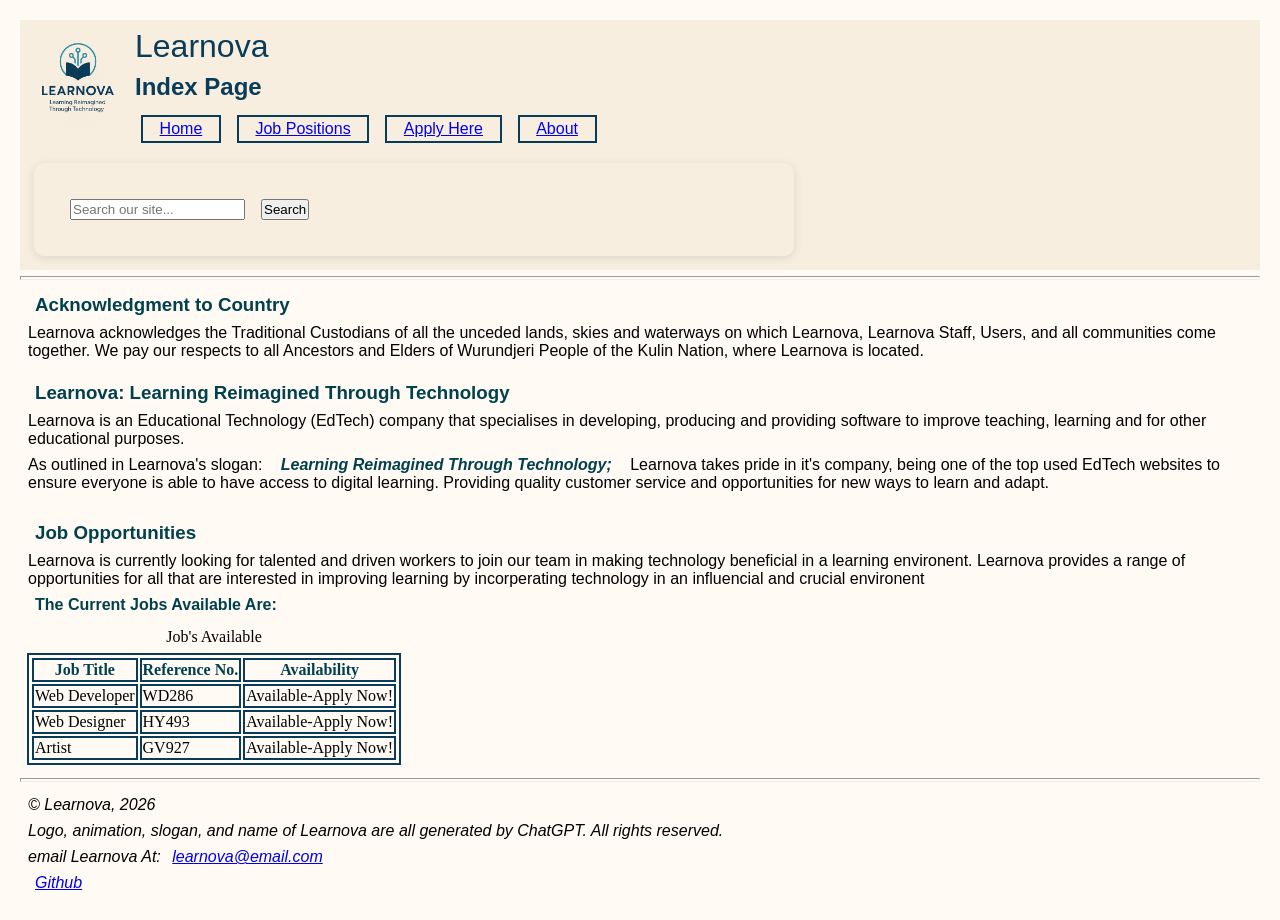
<file: Group_Assignment_2/index.html>
<!DOCTYPE html>
<html lang="en">

<!-- Index Page Setup + Title-->

  <meta charset="utf-8" />
  <meta name="description" content="Learnova" />
  <meta name="keywords" content="HTML, CSS, Group, Project, Educational, Technology, EdTech, Company, Learnova" />
  <meta name="author" content="Taya Ford" />
  <title>Learnova</title>

  <link rel="stylesheet" href="styles/styling.css" />

<!-- Internal CSS -->
<style>
   section, div {
    font-family: Calibri;
    }
 </style>



  <!--Body of HTML Page-->

    <header>
      <img src="Image\logo.jpg" alt="Group Photo" width="100" style="float: left;">
      <h1>Learnova</h1>
      <h2>Index Page</h2>

      <!--Navigation Section-->
      <nav>
        <p class="menu"><a href="index.html">Home</a></p>
        <p class="menu"><a href="jobs.html">Job Positions</a></p>
        <p class="menu"><a href="apply.html">Apply Here</a></p>
        <p class="menu"><a href="about.html">About</a></p>
      </nav>


    <!--Search Box--><search>
  <form id="search-form">
    <input type="search" name="q" placeholder="Search our site..." aria-label="Search through site content">
    <button type="submit">Search</button>
  </form>
</search>
    </header>

<hr>

<body>
<!-- Acknoledgment of Country and Aboriginal and Torres Strait Islander Peoples-->
 <div>
    <h3><strong>Acknowledgment to Country</strong></h3>
    <p>Learnova acknowledges the Traditional Custodians of all the unceded lands,
      skies and waterways on which Learnova, Learnova Staff, Users, and all communities come
      together. We pay our respects to all Ancestors and Elders of Wurundjeri People of the Kulin
      Nation, where Learnova is located.
    </p>
 </div>


  <!--Contains the titles, subtitles and descriptions of the webpage/index page, explaining the company and outlining the jobs-->
  <div>
    <h3><strong>Learnova: Learning Reimagined Through Technology</strong></h3>
      <p>Learnova is an Educational Technology (EdTech) company that
        specialises in developing, producing and providing software to
        improve teaching, learning and for other educational purposes.
      </p>
      <p>As outlined in Learnova's slogan: <strong><em>Learning Reimagined Through Technology;</em></strong> 
        Learnova takes pride in it's company, being one of the top used EdTech websites to ensure everyone 
        is able to have access to digital learning. Providing quality customer service and opportunities for 
        new ways to learn and adapt.
      </p>
  </div>

  <div>
  </div>

  <section>
    <h3><strong>Job Opportunities</strong></h3>
    <p>Learnova is currently looking for talented and driven workers
      to join our team in making technology beneficial in a learning 
      environent. Learnova provides a range of opportunities for all 
      that are interested in improving learning by incorperating technology
      in an influencial and crucial environent</p>
    <p><strong>The Current Jobs Available Are:</strong></p>

  <!--Table displaying available jobs-->
    <table>
      <caption>Job's Available</caption>
      <thead>
        <tr>
          <th>Job Title</th>
          <th>Reference No.</th>
          <th>Availability</th>
        </tr>
      </thead>
      <tbody>
        <tr>
          <td>Web Developer</td>
          <td>WD286</td>
          <td>Available-Apply Now!</td>
        </tr>
        <tr>
          <td>Web Designer</td>
          <td>HY493</td>
          <td>Available-Apply Now!</td>
        </tr>
        <tr>
          <td>Artist</td>
          <td>GV927</td>
          <td>Available-Apply Now!</td>
        </tr>
    </tbody>
    </table>
  </section>
  </body>


  <hr>

  <footer>
    <p>© Learnova, 2026</p>
    <p>Logo, animation, slogan, and name of Learnova are all generated by ChatGPT. All rights reserved.</p>
    <p>email Learnova At: <a href="mailto:learnova@email.com" title="Learnova Email">learnova@email.com</a></p>
    <p><a href="https://github.com/106463874/Group_Assignment_1Github">Github</a>
  </footer>


  </body>
</html>
</file>
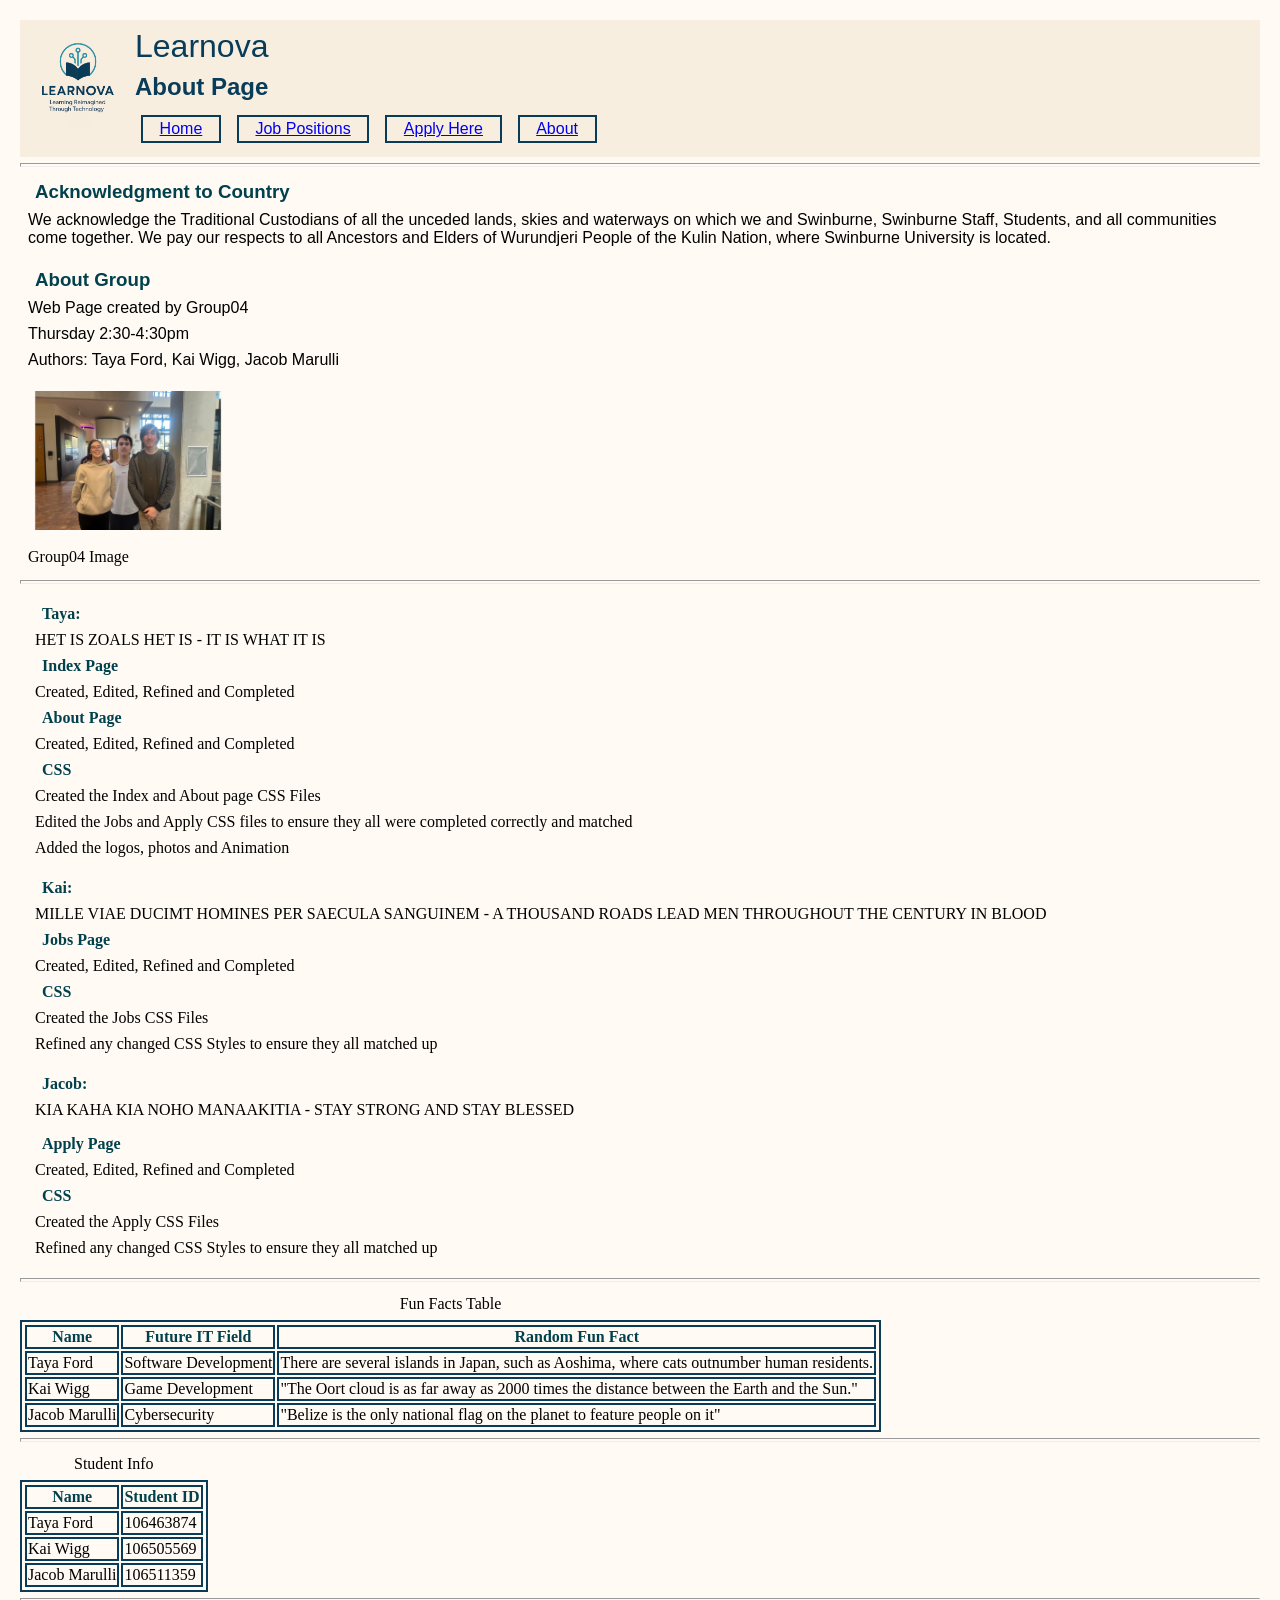
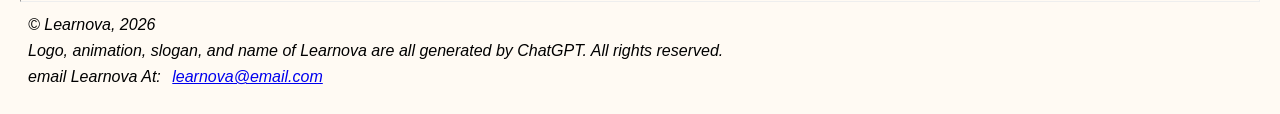
<file: Group_Assignment_2/about.html>
<!DOCTYPE html>
<html lang="en">

<!-- Index Page Setup + Title-->
    <head>
        <meta charset="utf-8">
        <meta name="description" content="Learnova">
        <meta name="keywords" content="HTML, CSS, Group, Project, Educational, Technology, EdTech, Company, Learnova">
        <meta name="author" content="Taya Ford">
        <title>About | Learnova</title>
    </head>

<!-- Internal CSS -->
<style>
   section, div {
    font-family: Calibri;
    }

    td:hover{
    color: white;
    background-color: #2f92a4;
    border: #093c58 solid 2px;
    }

 </style>



    <link rel="stylesheet" href="styles/styling.css" />

  <!--Body of HTML Page-->
    <header>
    <img src="Image\logo.jpg" alt="Group Photo" width="100" style="float: left;">
      <h1>Learnova</h1>
      <h2>About Page</h2>

      <!--Navigation Section-->
      <nav>
        <p class="menu"><a href="index.html">Home</a></p>
        <p class="menu"><a href="jobs.html">Job Positions</a></p>
        <p class="menu"><a href="apply.html">Apply Here</a></p>
        <p class="menu"><a href="about.html">About</a></p>
      </nav>
    </header>

    <hr>

    <!-- Acknoledgment of Country and Aboriginal and Torres Strait Islander Peoples-->
    <div>
        <h3><strong>Acknowledgment to Country</strong></h3>
        <p>We acknowledge the Traditional Custodians of all the unceded lands,
        skies and waterways on which we and Swinburne, Swinburne Staff, Students, and all communities come
        together. We pay our respects to all Ancestors and Elders of Wurundjeri People of the Kulin
        Nation, where Swinburne University is located.
        </p>
    </div>



    <section>
        <h3><strong>About Group</strong></h3>
        <p>Web Page created by Group04</p>
        <p>Thursday 2:30-4:30pm</p>
        <p>Authors: Taya Ford, Kai Wigg, Jacob Marulli</p>
    </section>

    <figure>
        <img src="Image\group.jpg" alt="Group Photo" width="200">
        <figcaption>Group04 Image</figcaption>
    </figure>

    <hr>
    <div>
        <dl>
            <dt><strong>Taya: </strong></h3></dt>
            <dt>HET IS ZOALS HET IS - IT IS WHAT IT IS</dt>
            <dt><strong>Index Page</strong></dt>
            <dd>Created, Edited, Refined and Completed</dd>
            <dt><strong>About Page</strong></dt>
            <dd>Created, Edited, Refined and Completed</dd>
            <dt><strong>CSS</strong></dt>
            <dd>Created the Index and About page CSS Files</dd>
            <dd>Edited the Jobs and Apply CSS files to ensure they all were completed correctly and matched</dd>
            <dd>Added the logos, photos and Animation</dd>
        </dl>

        <dl>
            <dt><strong>Kai:</strong></h3></dt>
            <dt>MILLE VIAE DUCIMT HOMINES PER SAECULA SANGUINEM - A THOUSAND ROADS LEAD MEN THROUGHOUT THE CENTURY IN BLOOD</dt>
            <dt><strong>Jobs Page</strong></dt>
            <dd>Created, Edited, Refined and Completed</dd>
            <dt><strong>CSS</strong></dt>
            <dd>Created the Jobs CSS Files</dd>
            <dd>Refined any changed CSS Styles to ensure they all matched up</dd>
        </dl>

        <dl>
            <dt><strong>Jacob:</strong></h3></dt>
            <dt>KIA KAHA KIA NOHO MANAAKITIA - STAY STRONG AND STAY BLESSED</dt>
            <dt></dt>
            <dt><strong>Apply Page</strong></dt>
            <dd>Created, Edited, Refined and Completed</dd>
            <dt><strong>CSS</strong></dt>
            <dd>Created the Apply CSS Files</dd>
            <dd>Refined any changed CSS Styles to ensure they all matched up</dd>
        </dl>
    </div>


    <hr>
      <!--Table displaying Future Careers-->
    <table>
      <caption>Fun Facts Table</caption>
      <thead>
        <tr>
          <th>Name</th>
          <th>Future IT Field</th>
          <th>Random Fun Fact</th>
        </tr>
      </thead>
      <tbody>
        <tr>
          <td>Taya Ford</td>
          <td>Software Development</td>
          <td> There are several islands in Japan, such as Aoshima, where cats outnumber human residents.</td>
        </tr>
        <tr>
          <td>Kai Wigg</td>
          <td>Game Development</td>
          <td>"The Oort cloud is as far away as 2000 times the distance between the Earth and the Sun."</td>
        </tr>
        <tr>
          <td>Jacob Marulli</td>
          <td>Cybersecurity</td>
          <td>"Belize is the only national flag on the planet to feature people on it"</td>
        </tr>
    </tbody>
    </table>

    <hr>

      <!--Table displaying info-->
    <table>
      <caption>Student Info</caption>
      <thead>
        <tr>
          <th>Name</th>
          <th>Student ID</th>
        </tr>
      </thead>
      <tbody>
        <tr>
          <td>Taya Ford</td>
          <td>106463874</td>
        </tr>
        <tr>
          <td>Kai Wigg</td>
          <td>106505569</td>
        </tr>
        <tr>
          <td>Jacob Marulli</td>
          <td>106511359</td>
        </tr>
    </tbody>
    </table>

    <hr>


    <footer>
        <p>© Learnova, 2026</p>
        <p>Logo, animation, slogan, and name of Learnova are all generated by ChatGPT. All rights reserved.</p>
        <p>email Learnova At: <a href="mailto:learnova@email.com" title="Learnova Email">learnova@email.com</a></p>
    </footer>
</html>
</file>
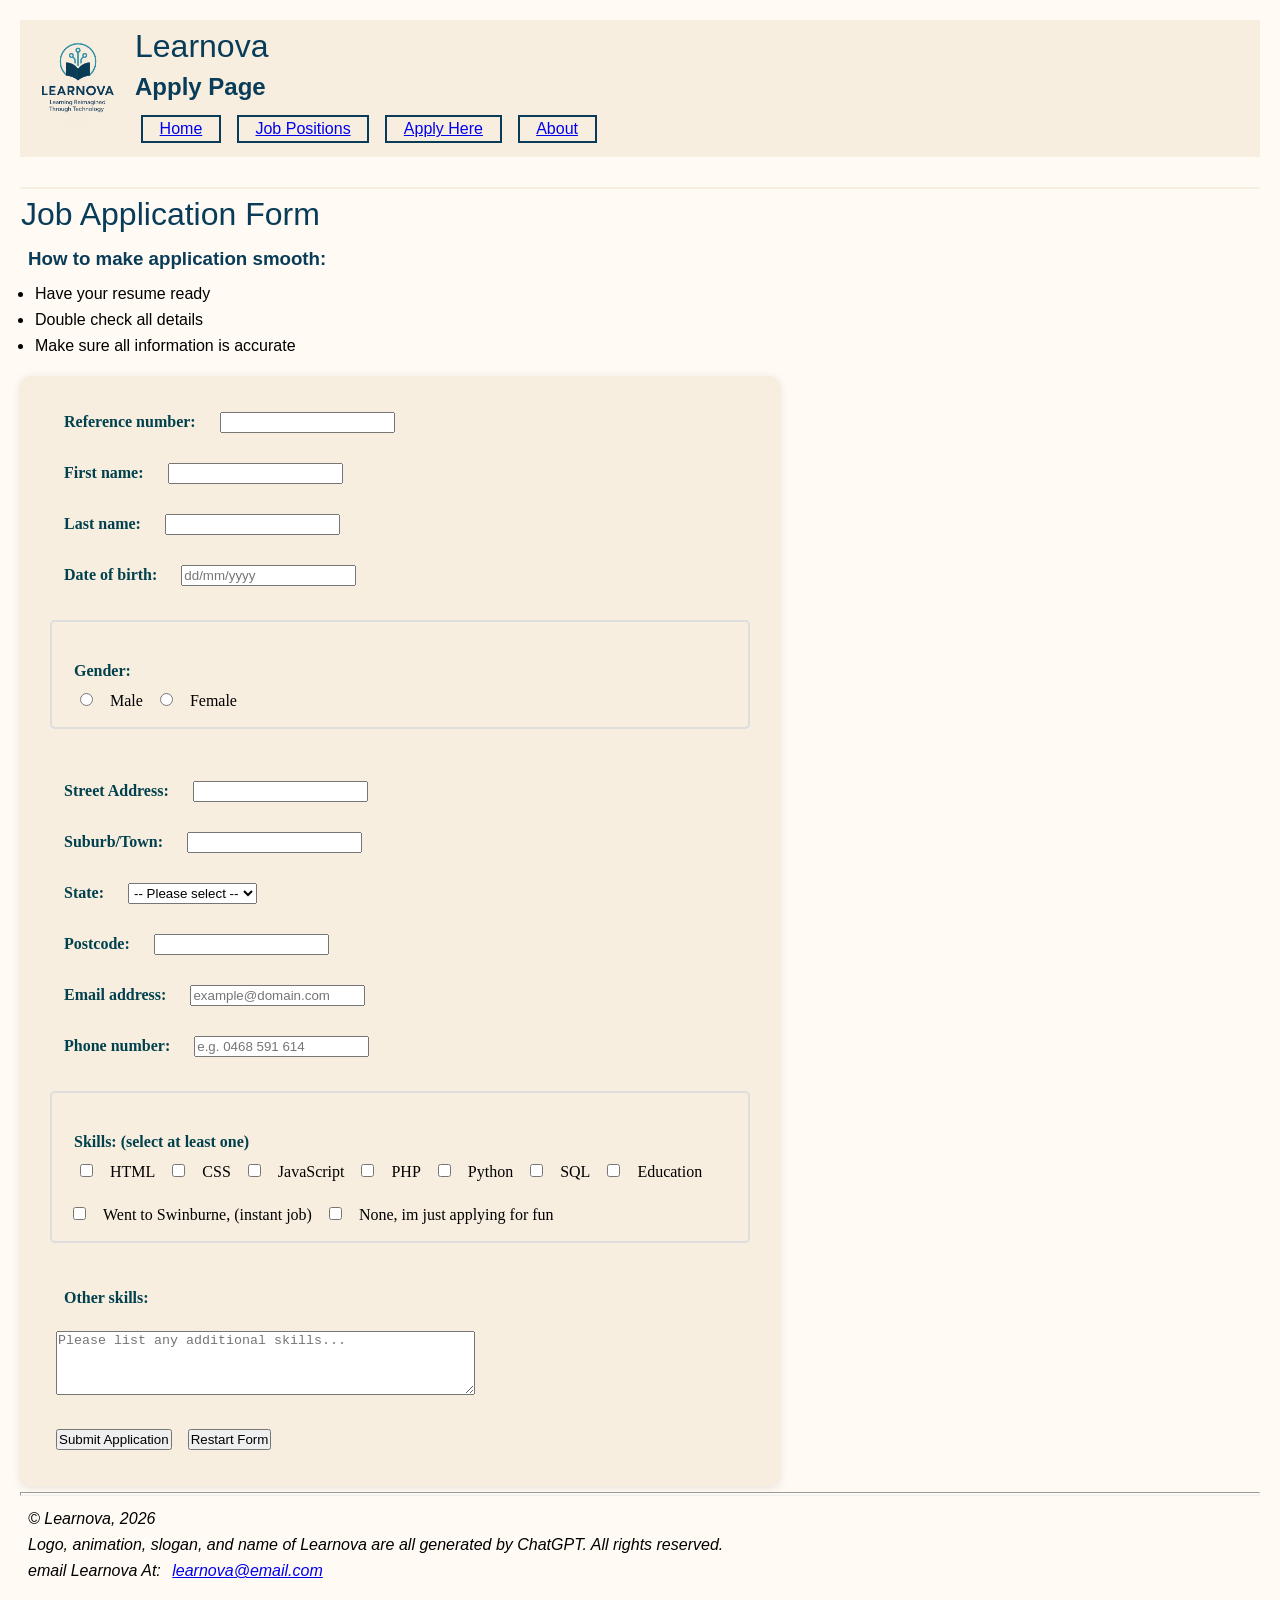
<file: Group_Assignment_2/apply.html>
<!DOCTYPE html>
<html lang="en">
<header>
    <meta charset="UTF-8">
    <title>Job Apply Form</title>
    <link rel="stylesheet" href="styles/styling.css">
    <img src="Image\logo.jpg" alt="Group Photo" width="100" style="float: left;">
    <h1>Learnova</h1>
    <h2>Apply Page</h2>

      <!--Navigation Section-->
      <nav>
        <p class="menu"><a href="index.html">Home</a></p>
        <p class="menu"><a href="jobs.html">Job Positions</a></p>
        <p class="menu"><a href="apply.html">Apply Here</a></p>
        <p class="menu"><a href="about.html">About</a></p>
      </nav>
</header>


  <!--Body of HTML Page-->
  <br>
    <header>

    </header>


<body>
    <h1>Job Application Form</h1>
        <aside>
        <h3>How to make application smooth:</h3>
        <ul>
            <li>Have your resume ready</li>
            <li>Double check all details</li>
            <li>Make sure all information is accurate</li>
        </ul>
    </aside>
    <!-- Form test and all Job form questions -->
    <form action="https://mercury.swin.edu.au/it000000/formtest.php" method="POST">
     <strong> <label for="jobRef">Reference number:</label></strong>
    <input type="text" id="jobRef" name="jobRef" 
           pattern="[A-Za-z0-9]{5}" 
           title="Your Job reference number must be exactly 5 characters"
           maxlength="5"
           required>
    <br><br>  
    <!--Above is the Job Reference Number -->
<strong><label for="firstName">First name:</label></strong>
    <input type="text" id="firstName" name="firstName" 
           pattern="[A-Za-z]{1,20}" 
           title="Maximum name length of 20 character, letters only"
           maxlength="20"
           required>
    <br><br>
    <strong><label for="lastName">Last name:</label></strong>
    <input type="text" id="lastName" name="lastName" 
           pattern="[A-Za-z]{1,20}" 
           title="Maximum last name lenght of 20 characters, letters only"
           maxlength="20"
           required>
         <!--Above is both first and last name fields -->
    <br><br>     
    <strong><label for="dob">Date of birth:</label></strong>
    <input type="text" id="dob" name="dob" 
           placeholder="dd/mm/yyyy"
           pattern="(0[1-9]|[12][0-9]|3[01])/(0[1-9]|1[012])/(19|20)\d\d"
           title="Enter a valid date in d/m/y format"
           required>
    <br><br>
 <!-- Above is the date of birth field -->
    
    <fieldset>
        <strong><legend>Gender:</legend></strong>
        
        <input type="radio" id="male" name="gender" value="male" required>
        <label for="male">Male</label>
        
        <input type="radio" id="female" name="gender" value="female">
        <label for="female">Female</label>
    </fieldset>
    <br><br>
    <!-- Gender button option thing above -->
    
    <strong><label for="street">Street Address:</label></strong>
    <input type="text" id="street" name="street"
           title="Enter street address"
           maxlength="40"
           required>
    <br><br>
<!-- Street Adress, capped at 40 letters-->
    
    <strong><label for="suburb">Suburb/Town:</label></strong>
    <input type="text" id="suburb" name="suburb" 
    title="enter suburb"
           maxlength="40"
           required>
    <br><br>
<!-- Suburb/town, pretty self explanatory-->

    <strong><label for="state">State:</label></strong>
    <select id="state" name="state" required>
        <option value="">-- Please select --</option>
        <option value="VIC">VIC</option>
        <option value="NSW">NSW</option>
        <option value="QLD">QLD</option>
        <option value="NT">NT</option>
        <option value="WA">WA</option>
        <option value="SA">SA</option>
        <option value="TAS">TAS</option>
        <option value="ACT">ACT</option>
    </select>
    <br><br>
<!-- Do these notes in the code get read? question I shouldve asked-->
 <!-- If they do, above is state dropdown box-->
  
    <strong><label for="postcode">Postcode:</label></strong>
    <input type="text" id="postcode" name="postcode" 
           pattern="\d{4}" 
           title="Please enter 4 digit post code"
           maxlength="4"
           required>
    <br><br>
    <!-- 4 Digit Post Code-->
    
    <strong><label for="email">Email address:</label></strong>
    <input type="email" id="email" name="email"
    title="Please enter a valid email address" 
           placeholder="example@domain.com"
           required>
    <br><br>
<!-- User email -->
    
    <strong><label for="phone">Phone number:</label></strong>
    <input type="tel" id="phone" name="phone" 
           pattern="[0-9\s\-\(\)]{8,12}"
           title="Please enter a valid phone number"
           placeholder="e.g. 0468 591 614"
           required>
    <br><br>
    <!-- Phone number form -->
    <!-- That is my actual phone number, I didnt wanna accidentally put a real one for some random person, please do not call it -->
      <fieldset>
       <strong> <legend>Skills: (select at least one)</legend></strong>
        
        <input type="checkbox" id="html" name="skills" value="html">
        <label for="Html">HTML</label>
        
        <input type="checkbox" id="css" name="skills" value="css">
        <label for="Css">CSS</label>
        
        <input type="checkbox" id="javascript" name="skills" value="javascript">
        <label for="Javascript">JavaScript</label>
        
        <input type="checkbox" id="php" name="skills" value="php">
        <label for="Php">PHP</label>
        
        <input type="checkbox" id="python" name="skills" value="python">
        <label for="Python">Python</label>
        
        <input type="checkbox" id="Sql" name="skills" value="sql">
        <label for="Sql">SQL</label>

        <input type="checkbox" id="Experienced in education" name="skills" value="sql">
        <label for="Experienced in education">Education</label>
<br><br>
        <input type="checkbox" id="Swin represent" name="skills" value="sql">
        <label for="Swin represent">Went to Swinburne, (instant job)</label>

        <input type="checkbox" id="None" name="skills" value="sql">
        <label for="None">None, im just applying for fun</label>
    </fieldset>
    <br><br>
     <!-- Skills box menu, got a bit carried away with the last 2, oh well, why not, make it fun -->
    
    <strong><label for="otherSkills">Other skills:</label></strong>
    <br><br>
    <textarea id="otherSkills" name="otherSkills" 
              rows="4" 
              cols="50"
              placeholder="Please list any additional skills..."></textarea>
    <br><br>
    <!-- other skills, I added a little break after the text to make sure the box to write in was under, looked better -->
        
    <button type="submit">Submit Application</button>
    <button type="reset">Restart Form</button>
   <!-- One very important button and one somewhat important button -->

</form>



<hr>

<footer>
        <p>© Learnova, 2026</p>
        <p>Logo, animation, slogan, and name of Learnova are all generated by ChatGPT. All rights reserved.</p>
        <p>email Learnova At: <a href="mailto:learnova@email.com" title="Learnova Email">learnova@email.com</a></p>
</footer>

</body>

</html>
</file>
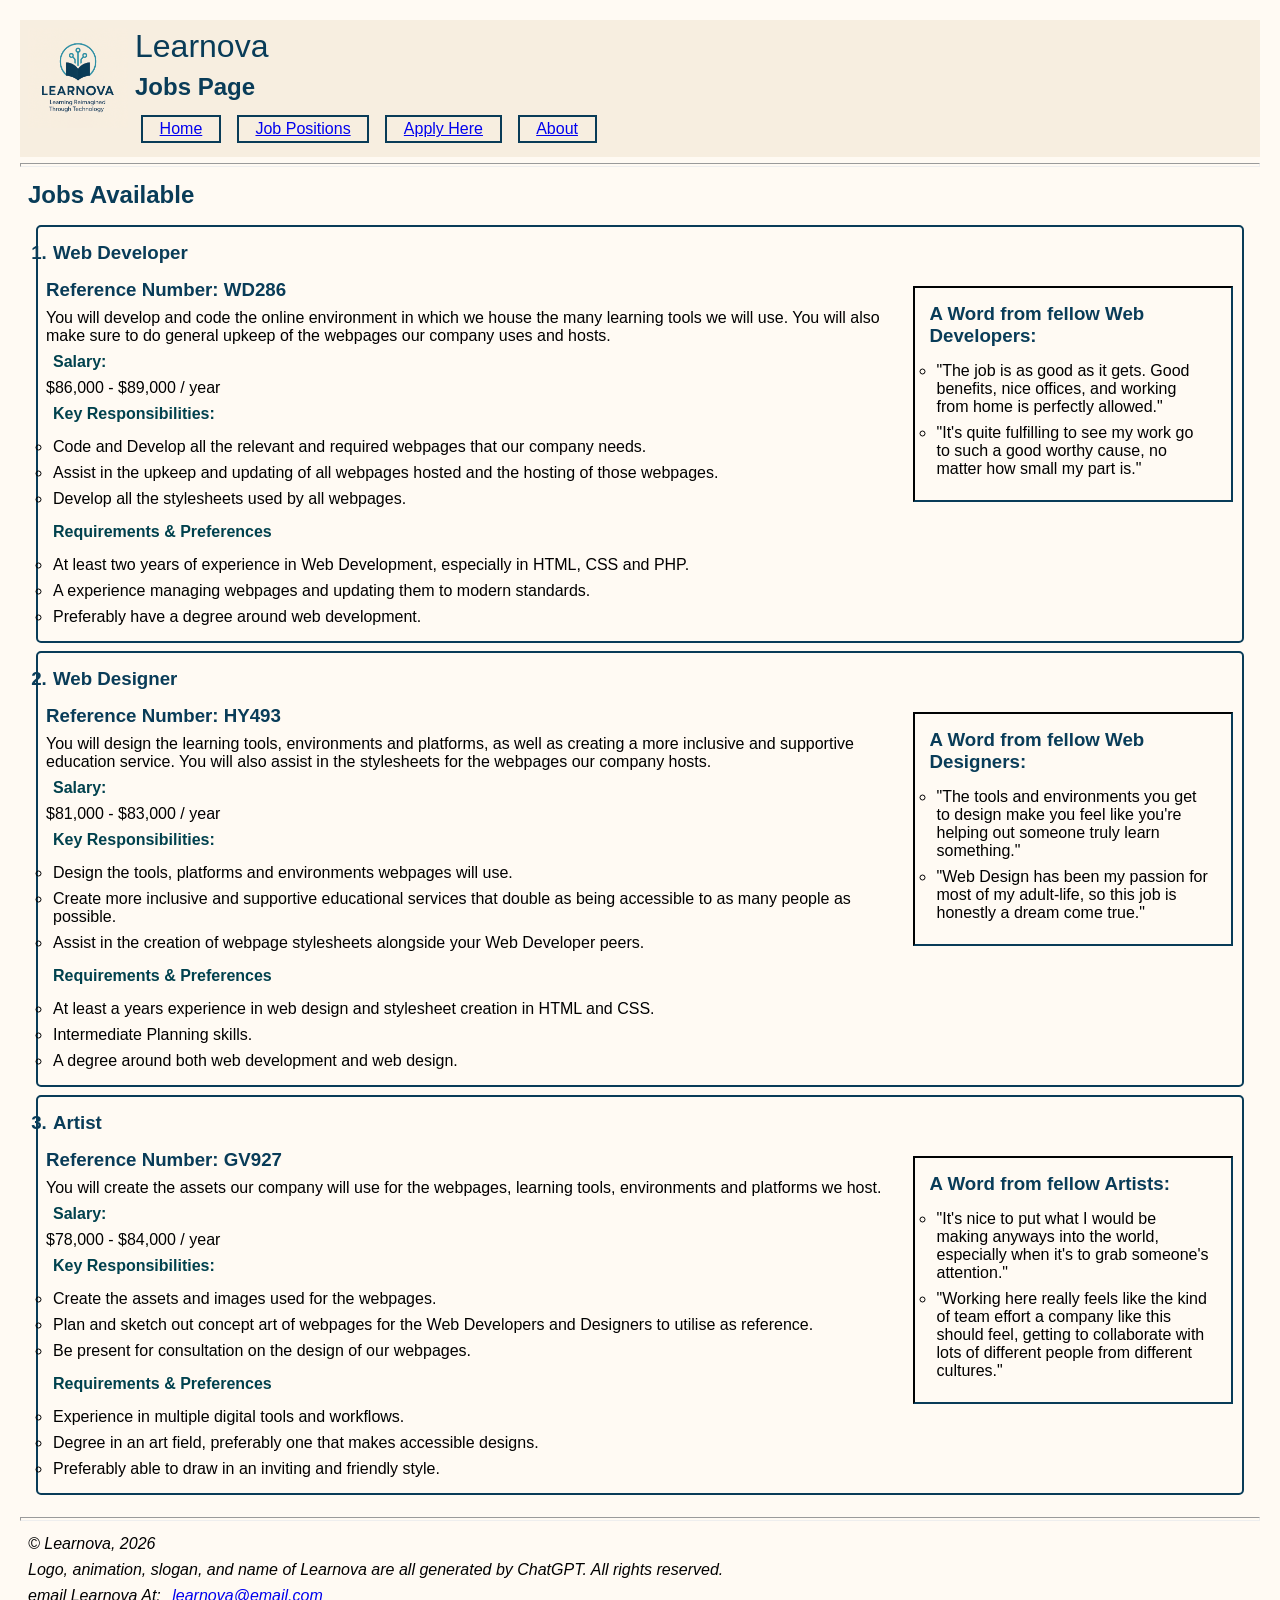
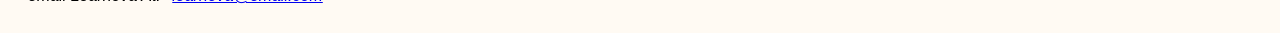
<file: Group_Assignment_2/jobs.html>
<!DOCTYPE html>
<html lang="en">
    <head>
        <meta charset="UTF-8" >
        <meta name="description" content="List of Job Positions and their Descriptions">
        <meta name="keywords" content="Jobs, Positions, Descriptions, Pay, Job Details">
        <meta name="authors" content="Kai Wigg">
        <title>Jobs | Learnova</title>
        <!--Stylesheet Links-->

     <link rel="stylesheet" href="styles/styling.css" />
    </head>

        <!--Internal Style-->
        <style>
        aside {
            float: right;
            width: 25%;
            border:#093c58 2px inset;
            margin: 0.5em;
            padding: 0.5em;
        }

        section {
            border: #093c58 solid 2px;
            border-radius: 5px;
            margin: 0.5em;
        }
        </style>
    </head>

  <!--Body of HTML Page-->
  <body>
    <header>
        <img src="Image\logo.jpg" alt="Group Photo" width="100" style="float: left;">
      <h1>Learnova</h1>
      <h2>Jobs Page</h2>

      <!--Navigation Section-->
        <nav>
            <p class="menu"><a href="index.html">Home</a></p>
            <p class="menu"><a href="jobs.html">Job Positions</a></p>
            <p class="menu"><a href="apply.html">Apply Here</a></p>
            <p class="menu"><a href="about.html">About</a></p>
        </nav>
    </header>

    <hr>

        <article>
            <!--Jobs section-->
            <h2>Jobs Available</h2>

            <ol>
                <!--Web Developer Role-->
                <section>
                    <h3><li>Web Developer</li></h3>
                    
                    <aside>
                        <h3>A Word from fellow Web Developers:</h3>
                        <ul>
                            <li>"The job is as good as it gets. Good benefits, nice offices, and working from home is perfectly allowed."</li>
                            <li>"It's quite fulfilling to see my work go to such a good worthy cause, no matter how small my part is."</li>
                        </ul>
                    </aside>

                    <h3>Reference Number: WD286</h3>
                    <p>You will develop and code the online environment in which we house the many learning tools we will use. You will also make sure to do general upkeep of the webpages our company uses and hosts.</p>
                    
                    <h4><strong>Salary:</strong></h4>
                    <p>$86,000 - $89,000 / year</p>

                    <h4><strong>Key Responsibilities:</strong></h4>
                    <ul>
                        <li>Code and Develop all the relevant and required webpages that our company needs.</li>
                        <li>Assist in the upkeep and updating of all webpages hosted and the hosting of those webpages.</li>
                        <li>Develop all the stylesheets used by all webpages.</li>
                    </ul>

                    <h4><strong>Requirements & Preferences</strong></h4>
                    <ul>
                        <li>At least two years of experience in Web Development, especially in HTML, CSS and PHP.</li>
                        <li>A experience managing webpages and updating them to modern standards.</li>
                        <li>Preferably have a degree around web development.</li>
                    </ul>
                </section>

                <!--Web Designer Role-->
                <section>
                    <h3><li>Web Designer</li></h3>

                    <aside>
                        <h3>A Word from fellow Web Designers:</h3>
                        <ul>
                            <li>"The tools and environments you get to design make you feel like you're helping out someone truly learn something."</li>
                            <li>"Web Design has been my passion for most of my adult-life, so this job is honestly a dream come true."</li>
                        </ul>
                    </aside>
                    
                    <h3>Reference Number: HY493</h3>
                    <p>You will design the learning tools, environments and platforms, as well as creating a more inclusive and supportive education service. You will also assist in the stylesheets for the webpages our company hosts.</p>
                    
                    <h4><strong>Salary:</strong></h4>
                    <p>$81,000 - $83,000 / year</p>
                    
                    <h4><strong>Key Responsibilities:</strong></h4>
                    <ul>
                        <li>Design the tools, platforms and environments webpages will use.</li>
                        <li>Create more inclusive and supportive educational services that double as being accessible to as many people as possible.</li>
                        <li>Assist in the creation of webpage stylesheets alongside your Web Developer peers.</li>
                    </ul>

                    <h4><strong>Requirements & Preferences</strong></h4>
                    <ul>
                        <li>At least a years experience in web design and stylesheet creation in HTML and CSS.</li>
                        <li>Intermediate Planning skills.</li>
                        <li>A degree around both web development and web design.</li>
                    </ul>
                </section>

                <!--Artist Role-->
                <section>
                    <h3><li>Artist</li></h3>

                    <aside>
                        <h3>A Word from fellow Artists:</h3>
                        <ul>
                            <li>"It's nice to put what I would be making anyways into the world, especially when it's to grab someone's attention."</li>
                            <li>"Working here really feels like the kind of team effort a company like this should feel, getting to collaborate with lots of different people from different cultures."</li>
                        </ul>
                    </aside>

                    <h3>Reference Number: GV927</h3>
                    <p>You will create the assets our company will use for the webpages, learning tools, environments and platforms we host.</p>
                    
                    <h4><strong>Salary:</strong></h4>
                    <p>$78,000 - $84,000 / year</p>
                    
                    <h4><strong>Key Responsibilities:</strong></h4>
                    <ul>
                        <li>Create the assets and images used for the webpages.</li>
                        <li>Plan and sketch out concept art of webpages for the Web Developers and Designers to utilise as reference.</li>
                        <li>Be present for consultation on the design of our webpages.</li>
                    </ul>

                    <h4><strong>Requirements & Preferences</strong></h4>
                    <ul>
                        <li>Experience in multiple digital tools and workflows.</li>
                        <li>Degree in an art field, preferably one that makes accessible designs.</li>
                        <li>Preferably able to draw in an inviting and friendly style.</li>
                    </ul>
                </section>
            </ol>
        </article>


    <hr>
    <footer>
        <p>© Learnova, 2026</p>
        <p>Logo, animation, slogan, and name of Learnova are all generated by ChatGPT. All rights reserved.</p>
        <p>email Learnova At: <a href="mailto:learnova@email.com" title="Learnova Email">learnova@email.com</a></p>
    </footer>
    </body>
</html>
</file>
<file: Group_Assignment_2/styles/styling.css>
/*
filename: styles.css
authors: Taya Ford, Kai Wigg, and Jacob Marulli
created: 19/04/2026
last modified: 28/05/2026
description: index.php, jobs.php, apply.php, about.php, CSS styles
*/

* {
    padding: 1px;
    margin: 6px;
}

body, section, div, footer{
    background-color: #fffaf3;
}

header, br {
    background-color: #f7eee0;
}

footer { 
        font-style: italic; 
    }

title, h1, h2, h3, h4 { 
    font-family: Arial, Helvetica, sans-serif;
    color: #093c58; 
    }

h1 {
    font-weight: 200;
}

li {
    font-family: Arial, Helvetica, sans-serif;
}

p {
    font-family: Arial, Helvetica, sans-serif;
}

strong, th {
    color: #00414d; 
}

table, thead, tbody tr, td, th {
    border: 2px solid #093c58; 
}


nav p {
    color: #2f92a4;
    padding:0.2em 0.6em;
    display: inline-block;
    border: #093c58 solid 2px;
}  

nav p:hover {
    color: #2f92a4;
    background-color: #2f92a4;
    border: #093c58 solid 2px;
}

form {
    background-color: #f7eee0;
    padding: 30px;
    border-radius: 10px;
    box-shadow: 0 2px 10px rgba(0, 0, 0, 0.1);
    max-width: 700px;
}

fieldset {
    border: 2px solid #ddd;
    border-radius: 5px;
    padding: 15px;
    margin: 10px 0;
}
</file>
